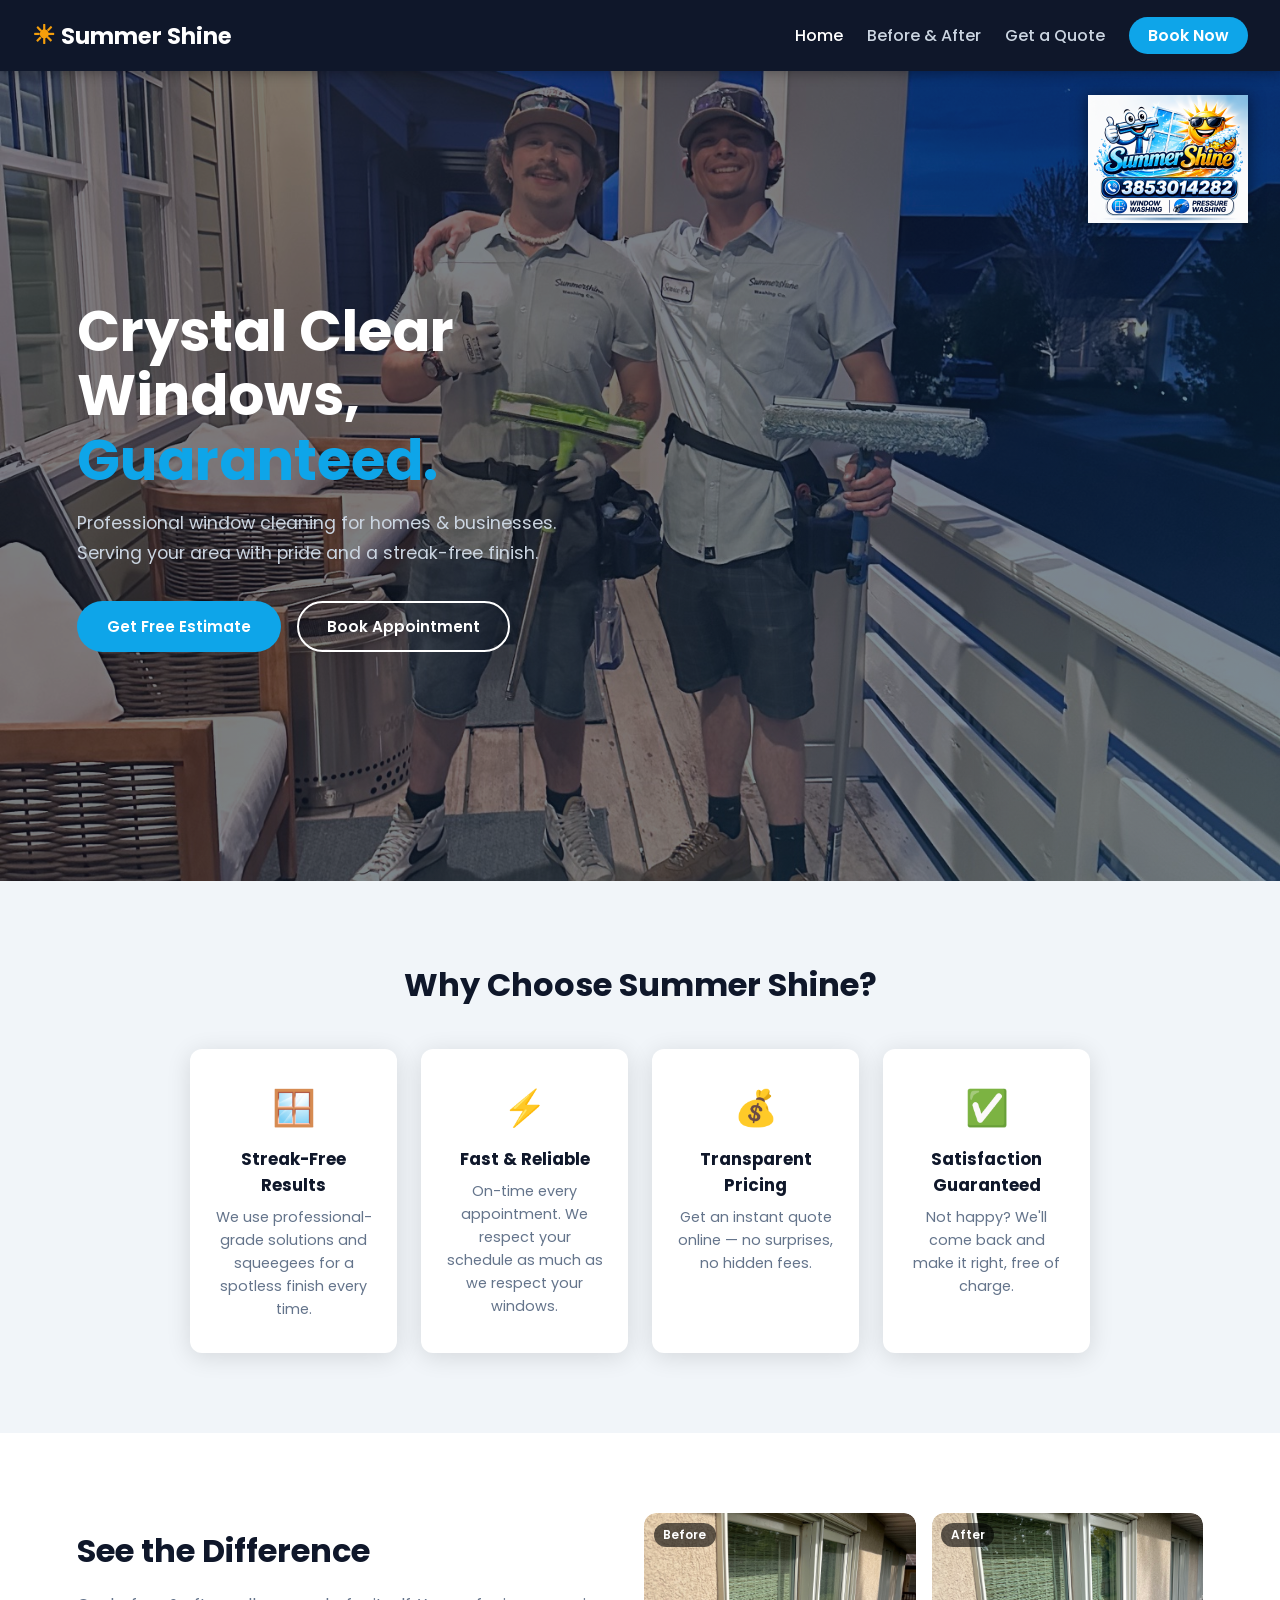
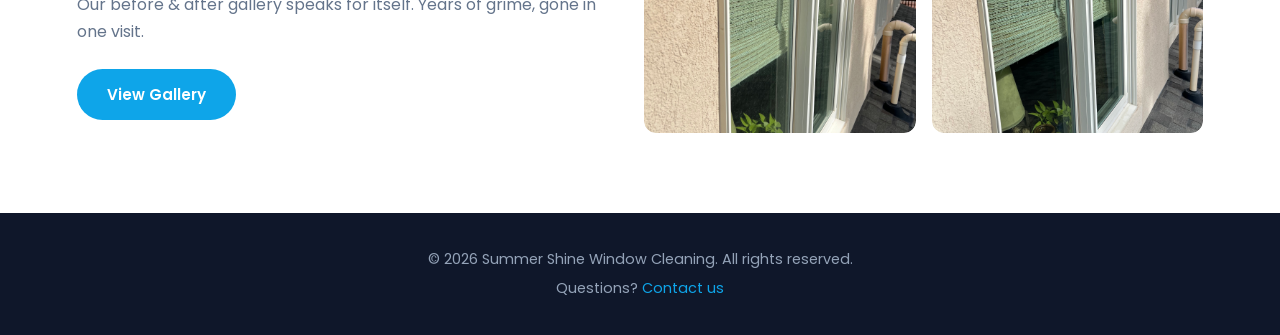
<file: index.html>
<!DOCTYPE html>
<html lang="en">
<head>
  <meta charset="UTF-8" />
  <meta name="viewport" content="width=device-width, initial-scale=1.0" />
  <title>Summer Shine Window Cleaning</title>
  <link rel="icon" href="data:image/svg+xml,<svg xmlns=%22http://www.w3.org/2000/svg%22 viewBox=%220 0 100 100%22><text y=%22.9em%22 font-size=%2290%22>☀️</text></svg>" />
  <link rel="stylesheet" href="css/style.css" />
  <link rel="preconnect" href="https://fonts.googleapis.com" />
  <link href="https://fonts.googleapis.com/css2?family=Poppins:wght@300;400;600;700&display=swap" rel="stylesheet" />
</head>
<body>
  <!-- NAV -->
  <nav class="navbar">
    <div class="nav-brand">
      <span class="brand-sun">☀</span> Summer Shine
    </div>
    <ul class="nav-links">
      <li><a href="index.html" class="active">Home</a></li>
      <li><a href="before-after.html">Before &amp; After</a></li>
      <li><a href="estimate.html">Get a Quote</a></li>
      <li><a href="book.html" class="btn-book">Book Now</a></li>
    </ul>
    <button class="nav-toggle" aria-label="Toggle menu">&#9776;</button>
  </nav>

  <!-- HERO -->
  <section class="hero">
    <div class="hero-overlay"></div>
    <!-- Replace images/logo.png with your actual company logo file -->
    <img class="site-logo" src="images/logo.png" alt="Summer Shine logo" onerror="this.style.display='none'" />
    <div class="hero-content">
      <h1>Crystal Clear Windows,<br /><span class="accent">Guaranteed.</span></h1>
      <p class="hero-sub">Professional window cleaning for homes &amp; businesses.<br />Serving your area with pride and a streak-free finish.</p>
      <div class="hero-cta">
        <a href="estimate.html" class="btn btn-primary">Get Free Estimate</a>
        <a href="book.html" class="btn btn-secondary">Book Appointment</a>
      </div>
    </div>
    <img class="hero-img" src="images/crew.png" alt="Summer Shine crew smiling with window cleaning equipment" />
  </section>

  <!-- WHY US -->
  <section class="features">
    <h2>Why Choose Summer Shine?</h2>
    <div class="features-grid">
      <div class="feature-card">
        <span class="feature-icon">🪟</span>
        <h3>Streak-Free Results</h3>
        <p>We use professional-grade solutions and squeegees for a spotless finish every time.</p>
      </div>
      <div class="feature-card">
        <span class="feature-icon">⚡</span>
        <h3>Fast &amp; Reliable</h3>
        <p>On-time every appointment. We respect your schedule as much as we respect your windows.</p>
      </div>
      <div class="feature-card">
        <span class="feature-icon">💰</span>
        <h3>Transparent Pricing</h3>
        <p>Get an instant quote online — no surprises, no hidden fees.</p>
      </div>
      <div class="feature-card">
        <span class="feature-icon">✅</span>
        <h3>Satisfaction Guaranteed</h3>
        <p>Not happy? We'll come back and make it right, free of charge.</p>
      </div>
    </div>
  </section>

  <!-- TEASER: BEFORE/AFTER -->
  <section class="teaser">
    <div class="teaser-text">
      <h2>See the Difference</h2>
      <p>Our before &amp; after gallery speaks for itself. Years of grime, gone in one visit.</p>
      <a href="before-after.html" class="btn btn-primary">View Gallery</a>
    </div>
    <div class="teaser-images">
      <div class="teaser-half">
        <span class="label">Before</span>
        <img src="images/dirty.png" alt="Dirty window before cleaning" class="teaser-img" />
      </div>
      <div class="teaser-half">
        <span class="label">After</span>
        <img src="images/after1.png" alt="Clean window after cleaning" class="teaser-img" />
      </div>
    </div>
  </section>

  <!-- FOOTER -->
  <footer class="footer">
    <p>&copy; <span id="year"></span> Summer Shine Window Cleaning. All rights reserved.</p>
    <p>Questions? <a href="mailto:michaelwyattnelson@gmail.com">Contact us</a></p>
  </footer>

  <script src="js/main.js"></script>
</body>
</html>
</file>
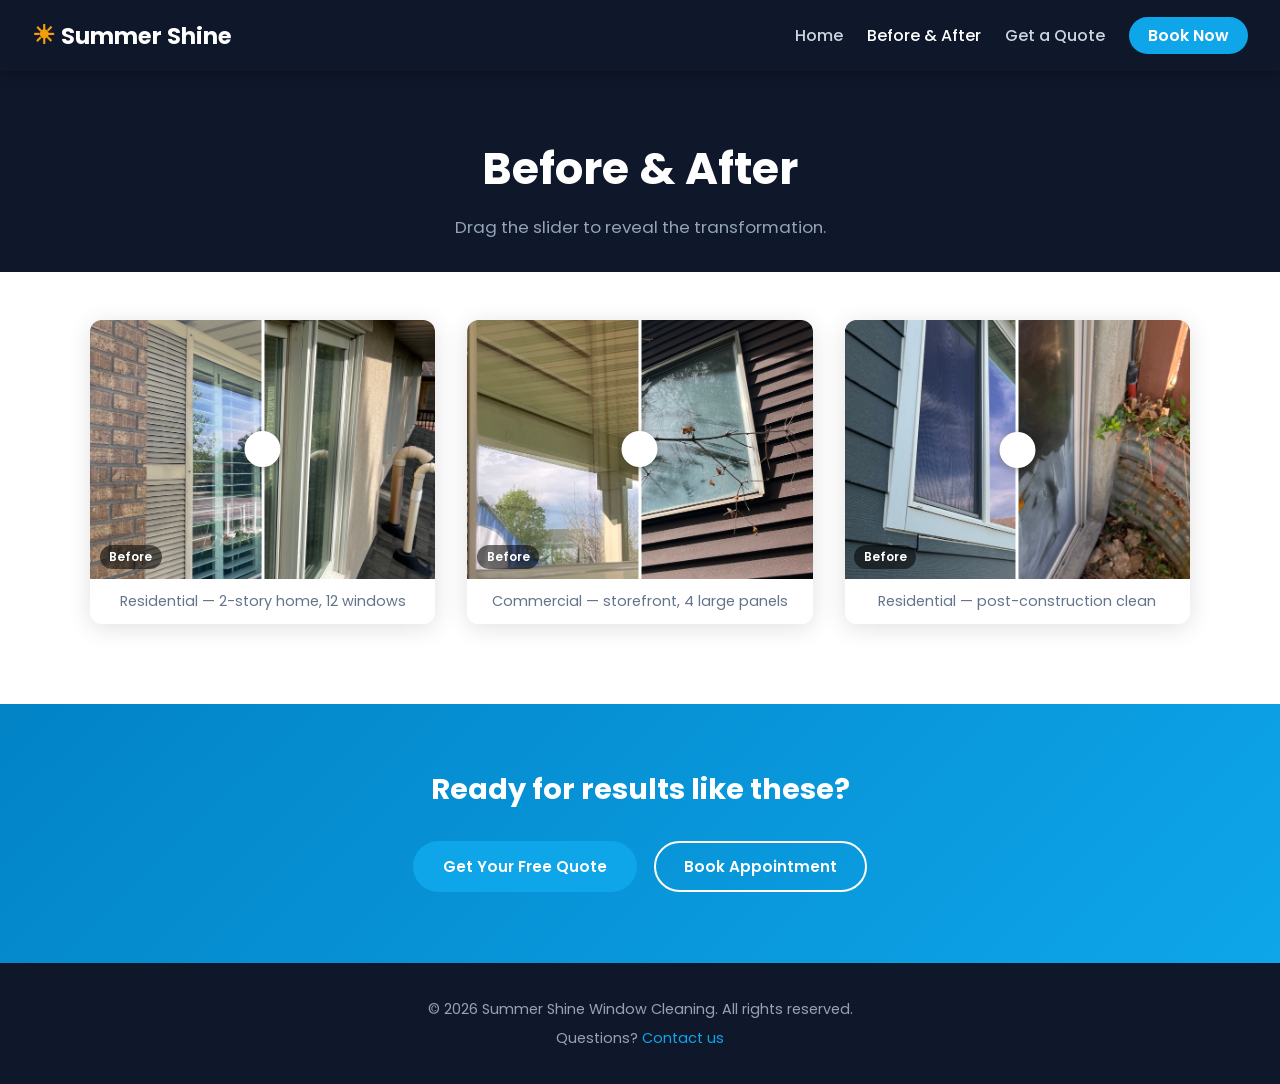
<file: before-after.html>
<!DOCTYPE html>
<html lang="en">
<head>
  <meta charset="UTF-8" />
  <meta name="viewport" content="width=device-width, initial-scale=1.0" />
  <title>Before &amp; After | Summer Shine</title>
  <link rel="icon" href="data:image/svg+xml,<svg xmlns=%22http://www.w3.org/2000/svg%22 viewBox=%220 0 100 100%22><text y=%22.9em%22 font-size=%2290%22>☀️</text></svg>" />
  <link rel="stylesheet" href="css/style.css" />
  <link href="https://fonts.googleapis.com/css2?family=Poppins:wght@300;400;600;700&display=swap" rel="stylesheet" />
</head>
<body>
  <nav class="navbar">
    <div class="nav-brand"><span class="brand-sun">☀</span> Summer Shine</div>
    <ul class="nav-links">
      <li><a href="index.html">Home</a></li>
      <li><a href="before-after.html" class="active">Before &amp; After</a></li>
      <li><a href="estimate.html">Get a Quote</a></li>
      <li><a href="book.html" class="btn-book">Book Now</a></li>
    </ul>
    <button class="nav-toggle" aria-label="Toggle menu">&#9776;</button>
  </nav>

  <section class="page-header">
    <h1>Before &amp; After</h1>
    <p>Drag the slider to reveal the transformation.</p>
  </section>

  <section class="gallery">
    <!-- Each .compare-wrapper is a before/after slider -->
    <!-- Add or remove .compare-wrapper blocks to show more jobs -->
    <div class="gallery-grid">

      <div class="gallery-item">
        <div class="compare-wrapper" id="compare-1">
          <div class="compare-before">
            <img src="images/dirty.png" alt="Before cleaning" />
            <span class="compare-label">Before</span>
          </div>
          <div class="compare-after">
            <img src="images/clean1.png" alt="After cleaning" />
            <span class="compare-label after-label">After</span>
          </div>
          <div class="compare-handle"></div>
          <input type="range" class="compare-range" min="0" max="100" value="50" aria-label="Slide to compare" />
        </div>
        <p class="gallery-caption">Residential — 2-story home, 12 windows</p>
      </div>

      <div class="gallery-item">
        <div class="compare-wrapper" id="compare-2">
          <div class="compare-before">
            <img src="images/very_dirty_side_window.png" alt="Before cleaning" />
            <span class="compare-label">Before</span>
          </div>
          <div class="compare-after">
            <img src="images/clean2.png" alt="After cleaning" />
            <span class="compare-label after-label">After</span>
          </div>
          <div class="compare-handle"></div>
          <input type="range" class="compare-range" min="0" max="100" value="50" aria-label="Slide to compare" />
        </div>
        <p class="gallery-caption">Commercial — storefront, 4 large panels</p>
      </div>

      <div class="gallery-item">
        <div class="compare-wrapper" id="compare-3">
          <div class="compare-before">
            <img src="images/very_dirty_window_well.png" alt="Before cleaning" />
            <span class="compare-label">Before</span>
          </div>
          <div class="compare-after">
            <img src="images/clean_screen.png" alt="After cleaning" />
            <span class="compare-label after-label">After</span>
          </div>
          <div class="compare-handle"></div>
          <input type="range" class="compare-range" min="0" max="100" value="50" aria-label="Slide to compare" />
        </div>
        <p class="gallery-caption">Residential — post-construction clean</p>
      </div>

    </div>
  </section>

  <section class="cta-band">
    <h2>Ready for results like these?</h2>
    <a href="estimate.html" class="btn btn-primary">Get Your Free Quote</a>
    <a href="book.html" class="btn btn-secondary">Book Appointment</a>
  </section>

  <footer class="footer">
    <p>&copy; <span id="year"></span> Summer Shine Window Cleaning. All rights reserved.</p>
    <p>Questions? <a href="mailto:michaelwyattnelson@gmail.com">Contact us</a></p>
  </footer>

  <script src="js/main.js"></script>
  <script src="js/compare.js"></script>
</body>
</html>
</file>
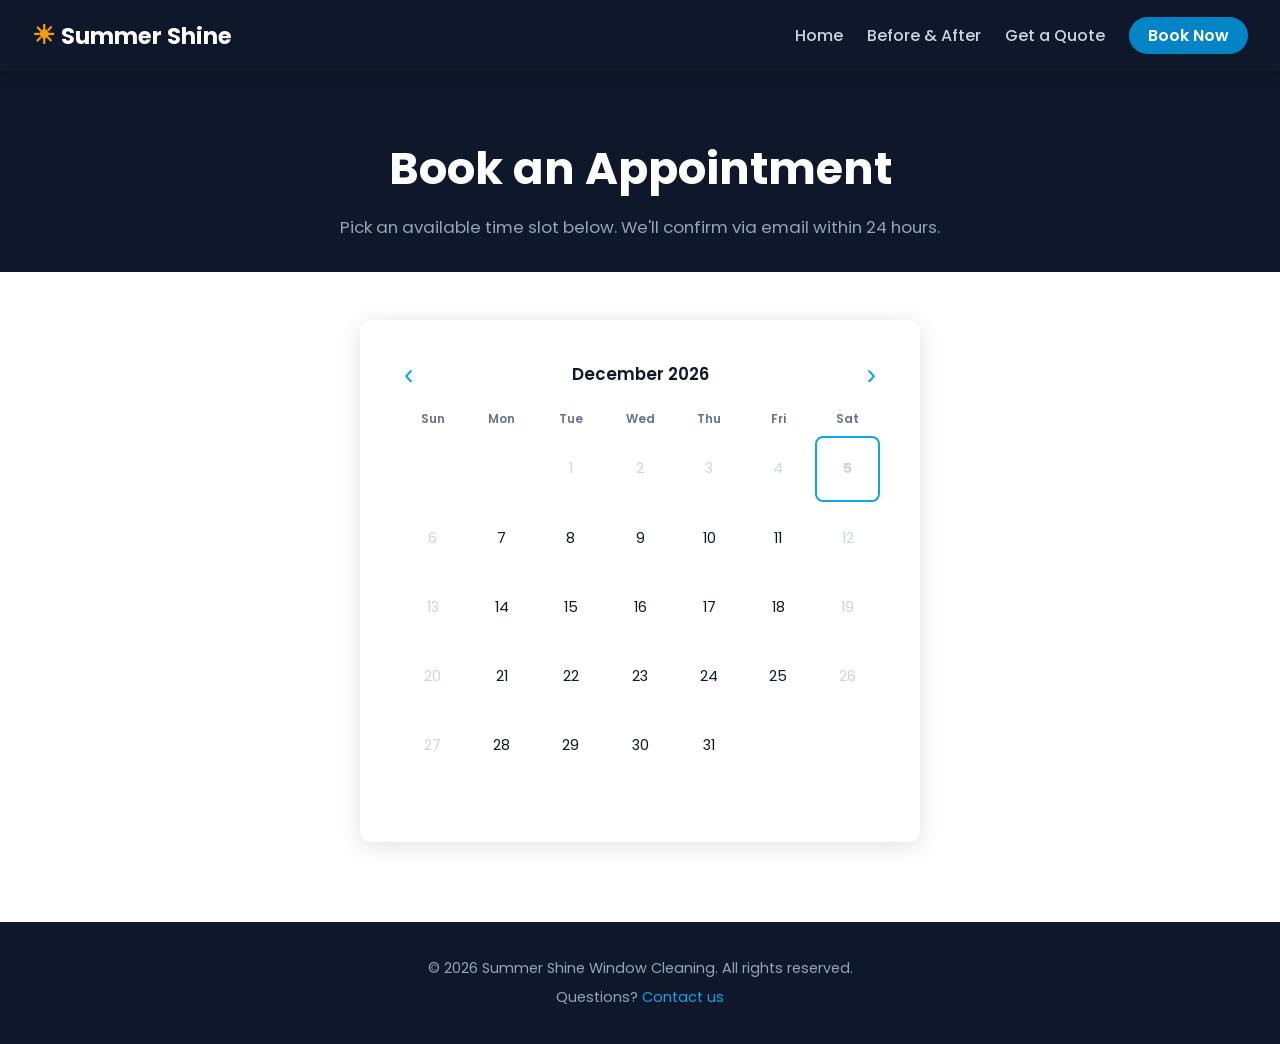
<file: book.html>
<!DOCTYPE html>
<html lang="en">
<head>
  <meta charset="UTF-8" />
  <meta name="viewport" content="width=device-width, initial-scale=1.0" />
  <title>Book Appointment | Summer Shine</title>
  <link rel="icon" href="data:image/svg+xml,<svg xmlns=%22http://www.w3.org/2000/svg%22 viewBox=%220 0 100 100%22><text y=%22.9em%22 font-size=%2290%22>☀️</text></svg>" />
  <link rel="stylesheet" href="css/style.css" />
  <link href="https://fonts.googleapis.com/css2?family=Poppins:wght@300;400;600;700&display=swap" rel="stylesheet" />
</head>
<body>
  <nav class="navbar">
    <div class="nav-brand"><span class="brand-sun">☀</span> Summer Shine</div>
    <ul class="nav-links">
      <li><a href="index.html">Home</a></li>
      <li><a href="before-after.html">Before &amp; After</a></li>
      <li><a href="estimate.html">Get a Quote</a></li>
      <li><a href="book.html" class="btn-book active">Book Now</a></li>
    </ul>
    <button class="nav-toggle" aria-label="Toggle menu">&#9776;</button>
  </nav>

  <section class="page-header">
    <h1>Book an Appointment</h1>
    <p>Pick an available time slot below. We'll confirm via email within 24 hours.</p>
  </section>

  <section class="book-section">
    <div class="book-card">

      <!-- Calendar picker -->
      <div class="calendar-container">
        <div class="cal-header">
          <button id="prevMonth" class="cal-nav" aria-label="Previous month">&#8249;</button>
          <span id="calMonthYear"></span>
          <button id="nextMonth" class="cal-nav" aria-label="Next month">&#8250;</button>
        </div>
        <div class="cal-grid" id="calGrid"></div>
      </div>

      <!-- Time slot picker (shown after date selected) -->
      <div class="timeslot-container" id="timeslotContainer" style="display:none;">
        <h3>Available times for <span id="selectedDateLabel"></span></h3>
        <div class="timeslot-grid" id="timeslotGrid"></div>
      </div>

      <!-- Booking form (shown after time selected) -->
      <form
        class="booking-form"
        id="bookingForm"
        name="booking"
        method="POST"
        data-netlify="true"
        netlify-honeypot="bot-field"
        style="display:none;"
      >
        <!-- Netlify honeypot -->
        <p style="display:none;"><label>Don't fill this out: <input name="bot-field" /></label></p>
        <input type="hidden" name="form-name" value="booking" />
        <input type="hidden" name="appointmentDate" id="hiddenDate" />
        <input type="hidden" name="appointmentTime" id="hiddenTime" />
        <input type="hidden" name="estimatedTotal" id="hiddenTotal" />

        <h3 id="selectedSlotLabel" class="slot-confirm"></h3>

        <div class="form-group">
          <label for="custName">Full Name *</label>
          <input type="text" id="custName" name="custName" required placeholder="Jane Smith" />
        </div>
        <div class="form-group">
          <label for="custEmail">Email *</label>
          <input type="email" id="custEmail" name="custEmail" required placeholder="jane@email.com" />
        </div>
        <div class="form-group">
          <label for="custPhone">Phone</label>
          <input type="tel" id="custPhone" name="custPhone" placeholder="(555) 000-0000" />
        </div>
        <div class="form-group">
          <label for="custAddress">Service Address *</label>
          <input type="text" id="custAddress" name="custAddress" required placeholder="123 Main St, City, State" />
        </div>
        <div class="form-group">
          <label for="custNotes">Notes (optional)</label>
          <textarea id="custNotes" name="custNotes" rows="3" placeholder="Any special instructions, gate codes, etc."></textarea>
        </div>

        <div class="estimate-summary" id="estimateSummary" style="display:none;">
          <p>Estimated Total: <strong id="bookEstimateDisplay"></strong></p>
        </div>

        <button type="submit" class="btn btn-primary btn-full">Confirm Booking</button>
        <p class="form-note">By submitting you agree to be contacted to confirm your appointment.</p>
      </form>

      <!-- Success message -->
      <div class="success-message" id="successMessage" style="display:none;">
        <span class="success-icon">✅</span>
        <h2>You're booked!</h2>
        <p>We'll send a confirmation email to <strong id="confirmedEmail"></strong>.<br />
        Your appointment is <strong id="confirmedSlot"></strong>.</p>
        <a href="index.html" class="btn btn-secondary">Back to Home</a>
      </div>

    </div>
  </section>

  <footer class="footer">
    <p>&copy; <span id="year"></span> Summer Shine Window Cleaning. All rights reserved.</p>
    <p>Questions? <a href="mailto:michaelwyattnelson@gmail.com">Contact us</a></p>
  </footer>

  <script src="js/main.js"></script>
  <script src="js/booking.js"></script>
</body>
</html>
</file>
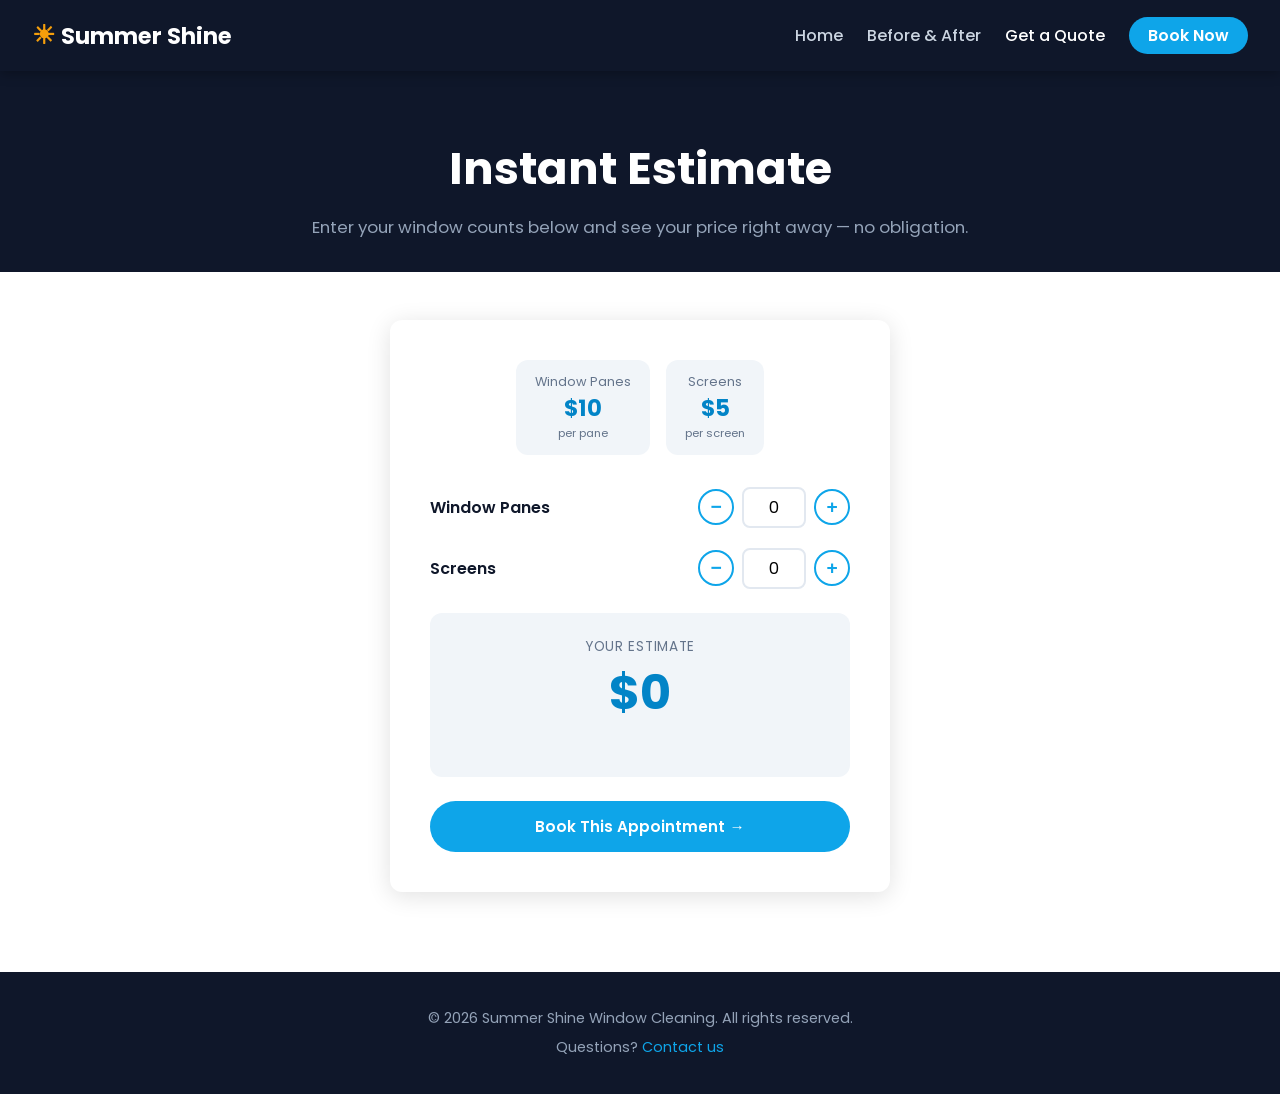
<file: estimate.html>
<!DOCTYPE html>
<html lang="en">
<head>
  <meta charset="UTF-8" />
  <meta name="viewport" content="width=device-width, initial-scale=1.0" />
  <title>Get a Quote | Summer Shine</title>
  <link rel="icon" href="data:image/svg+xml,<svg xmlns=%22http://www.w3.org/2000/svg%22 viewBox=%220 0 100 100%22><text y=%22.9em%22 font-size=%2290%22>☀️</text></svg>" />
  <link rel="stylesheet" href="css/style.css" />
  <link href="https://fonts.googleapis.com/css2?family=Poppins:wght@300;400;600;700&display=swap" rel="stylesheet" />
</head>
<body>
  <nav class="navbar">
    <div class="nav-brand"><span class="brand-sun">☀</span> Summer Shine</div>
    <ul class="nav-links">
      <li><a href="index.html">Home</a></li>
      <li><a href="before-after.html">Before &amp; After</a></li>
      <li><a href="estimate.html" class="active">Get a Quote</a></li>
      <li><a href="book.html" class="btn-book">Book Now</a></li>
    </ul>
    <button class="nav-toggle" aria-label="Toggle menu">&#9776;</button>
  </nav>

  <section class="page-header">
    <h1>Instant Estimate</h1>
    <p>Enter your window counts below and see your price right away — no obligation.</p>
  </section>

  <section class="estimate-section">
    <div class="estimate-card">
      <div class="pricing-legend">
        <div class="price-badge"><span>Window Panes</span><strong>$10</strong><small>per pane</small></div>
        <div class="price-badge"><span>Screens</span><strong>$5</strong><small>per screen</small></div>
      </div>

      <form class="estimate-form" id="estimateForm" novalidate>
        <div class="form-row">
          <label for="windowPanes">Window Panes</label>
          <div class="qty-control">
            <button type="button" class="qty-btn" data-target="windowPanes" data-action="dec">−</button>
            <input type="number" id="windowPanes" name="windowPanes" value="0" min="0" max="999" />
            <button type="button" class="qty-btn" data-target="windowPanes" data-action="inc">+</button>
          </div>
        </div>

        <div class="form-row">
          <label for="screens">Screens</label>
          <div class="qty-control">
            <button type="button" class="qty-btn" data-target="screens" data-action="dec">−</button>
            <input type="number" id="screens" name="screens" value="0" min="0" max="999" />
            <button type="button" class="qty-btn" data-target="screens" data-action="inc">+</button>
          </div>
        </div>

        <div class="estimate-result" id="estimateResult">
          <p class="result-label">Your Estimate</p>
          <p class="result-amount" id="totalAmount">$0</p>
          <p class="result-breakdown" id="breakdown">&nbsp;</p>
        </div>

        <a href="book.html" class="btn btn-primary btn-full" id="bookFromEstimate">Book This Appointment →</a>
      </form>
    </div>
  </section>

  <footer class="footer">
    <p>&copy; <span id="year"></span> Summer Shine Window Cleaning. All rights reserved.</p>
    <p>Questions? <a href="mailto:michaelwyattnelson@gmail.com">Contact us</a></p>
  </footer>

  <script src="js/main.js"></script>
  <script src="js/estimate.js"></script>
</body>
</html>
</file>
<file: css/style.css>
/* =============================================
   Summer Shine — Main Stylesheet
   ============================================= */

*, *::before, *::after { box-sizing: border-box; margin: 0; padding: 0; }

:root {
  --sky: #0ea5e9;
  --sky-dark: #0284c7;
  --sun: #f59e0b;
  --dark: #0f172a;
  --mid: #334155;
  --muted: #64748b;
  --light: #f1f5f9;
  --white: #ffffff;
  --radius: 12px;
  --shadow: 0 4px 24px rgba(0,0,0,.12);
  --font: 'Poppins', sans-serif;
}

body { font-family: var(--font); color: var(--dark); background: var(--white); }
a { text-decoration: none; color: inherit; }
img { max-width: 100%; display: block; }
ul { list-style: none; }

/* ---- BUTTONS ---- */
.btn {
  display: inline-block;
  padding: .75rem 1.75rem;
  border-radius: 50px;
  font-weight: 600;
  font-size: .95rem;
  cursor: pointer;
  border: 2px solid transparent;
  transition: all .2s;
}
.btn-primary { background: var(--sky); color: var(--white); }
.btn-primary:hover { background: var(--sky-dark); }
.btn-secondary { background: transparent; color: var(--white); border-color: var(--white); }
.btn-secondary:hover { background: rgba(255,255,255,.15); }
.btn-full { display: block; text-align: center; width: 100%; }

/* ---- NAVBAR ---- */
.navbar {
  position: sticky; top: 0; z-index: 100;
  display: flex; align-items: center; justify-content: space-between;
  padding: 1rem 2rem;
  background: var(--dark);
  box-shadow: 0 2px 12px rgba(0,0,0,.3);
}
.nav-brand {
  font-size: 1.4rem; font-weight: 700; color: var(--white);
  display: flex; align-items: center; gap: .4rem;
}
.brand-sun { color: var(--sun); font-size: 1.6rem; }

/* Logo banner below navbar */
/* Company logo — swap images/logo.png for your actual file */
.site-logo {
  position: absolute;
  top: 1.5rem;
  right: 2rem;
  height: clamp(96px, 10vw, 240px);
  width: auto;
  object-fit: contain;
  z-index: 3;
  filter: drop-shadow(0 2px 8px rgba(0,0,0,.5));
}
@media (max-width: 480px) {
  .site-logo { height: 56px; top: 1rem; right: 1rem; }
  .hero-content { padding-right: 74px; }
}
.nav-links { display: flex; gap: 1.5rem; align-items: center; }
.nav-links a { color: #cbd5e1; font-weight: 500; transition: color .2s; }
.nav-links a:hover, .nav-links a.active { color: var(--white); }
.btn-book {
  background: var(--sky); color: var(--white) !important;
  padding: .45rem 1.2rem; border-radius: 50px;
  font-weight: 600 !important;
}
.btn-book:hover { background: var(--sky-dark); }
.btn-book.active { background: var(--sky-dark); }
.nav-toggle { display: none; background: none; border: none; color: var(--white); font-size: 1.5rem; cursor: pointer; }

@media (max-width: 700px) {
  .nav-links { display: none; flex-direction: column; position: absolute; top: 64px; left: 0; right: 0;
    background: var(--dark); padding: 1rem 2rem 1.5rem; gap: 1rem; }
  .nav-links.open { display: flex; }
  .nav-toggle { display: block; }
}

/* ---- HERO ---- */
.hero {
  position: relative; min-height: 90vh;
  display: flex; align-items: center;
  overflow: hidden; background: var(--dark);
}
.hero-img {
  position: absolute; inset: 0; width: 100%; height: 100%;
  object-fit: cover; opacity: .45;
}
.hero-overlay {
  position: absolute; inset: 0;
  background: linear-gradient(135deg, rgba(15,23,42,.85) 40%, rgba(14,165,233,.25) 100%);
}
.hero-content {
  position: relative; z-index: 2;
  max-width: 680px; padding: 3rem 2rem 3rem 6vw;
}
.hero-content h1 { font-size: clamp(2rem, 5vw, 3.5rem); color: var(--white); line-height: 1.15; margin-bottom: 1rem; }
.accent { color: var(--sky); }
.hero-sub { color: #cbd5e1; font-size: 1.1rem; line-height: 1.7; margin-bottom: 2rem; }
.hero-cta { display: flex; gap: 1rem; flex-wrap: wrap; }

/* ---- FEATURES ---- */
.features { padding: 5rem 2rem; background: var(--light); text-align: center; }
.features h2 { font-size: 2rem; margin-bottom: 2.5rem; }
.features-grid { display: grid; grid-template-columns: repeat(auto-fit, minmax(200px, 1fr)); gap: 1.5rem; max-width: 900px; margin: 0 auto; }
.feature-card { background: var(--white); border-radius: var(--radius); padding: 2rem 1.5rem; box-shadow: var(--shadow); }
.feature-icon { font-size: 2.2rem; }
.feature-card h3 { margin: .75rem 0 .5rem; font-size: 1.05rem; }
.feature-card p { color: var(--muted); font-size: .9rem; line-height: 1.6; }

/* ---- TEASER ---- */
.teaser { display: flex; align-items: center; gap: 3rem; padding: 5rem 6vw; flex-wrap: wrap; }
.teaser-text { flex: 1 1 280px; }
.teaser-text h2 { font-size: 2rem; margin-bottom: 1rem; }
.teaser-text p { color: var(--muted); margin-bottom: 1.5rem; line-height: 1.7; }
.teaser-images { flex: 1 1 320px; display: flex; gap: 1rem; }
.teaser-half { flex: 1; position: relative; border-radius: var(--radius); overflow: hidden; }
.label {
  position: absolute; top: .6rem; left: .6rem; z-index: 2;
  background: rgba(0,0,0,.6); color: var(--white);
  font-size: .75rem; font-weight: 600; padding: .2rem .6rem; border-radius: 50px;
}
.placeholder-img {
  height: 220px; border-radius: var(--radius); display: flex;
  align-items: center; justify-content: center; font-weight: 600; font-size: .95rem;
}
.dirty { background: #78716c; color: #d6d3d1; }
.clean { background: #bae6fd; color: var(--sky-dark); }
.teaser-img { width: 100%; height: 220px; object-fit: cover; border-radius: var(--radius); display: block; }

/* ---- PAGE HEADER ---- */
.page-header { text-align: center; padding: 4rem 2rem 2rem; background: var(--dark); color: var(--white); }
.page-header h1 { font-size: clamp(1.8rem, 4vw, 2.8rem); margin-bottom: .75rem; }
.page-header p { color: #94a3b8; font-size: 1.05rem; }

/* ---- BEFORE/AFTER GALLERY ---- */
.gallery { padding: 3rem 2rem 5rem; }
.gallery-grid { display: grid; grid-template-columns: repeat(auto-fit, minmax(300px, 1fr)); gap: 2rem; max-width: 1100px; margin: 0 auto; }
.gallery-item { border-radius: var(--radius); overflow: hidden; box-shadow: var(--shadow); }
.gallery-caption { text-align: center; padding: .75rem; font-size: .9rem; color: var(--muted); background: var(--white); }

/* Compare slider */
.compare-wrapper {
  position: relative; overflow: hidden; cursor: col-resize;
  aspect-ratio: 4/3; user-select: none;
}
.compare-before, .compare-after {
  position: absolute; inset: 0;
}
.compare-before img, .compare-after img {
  width: 100%; height: 100%; object-fit: cover;
}
.compare-after { clip-path: inset(0 50% 0 0); }
.compare-label {
  position: absolute; bottom: .6rem; left: .6rem; z-index: 3;
  background: rgba(0,0,0,.55); color: var(--white);
  font-size: .75rem; font-weight: 600; padding: .2rem .6rem; border-radius: 50px;
}
.after-label { left: auto; right: .6rem; }
.compare-handle {
  position: absolute; top: 0; bottom: 0; left: 50%; z-index: 4;
  width: 3px; background: var(--white);
  transform: translateX(-50%);
}
.compare-handle::before, .compare-handle::after {
  content: ''; position: absolute; left: 50%; transform: translateX(-50%);
  width: 36px; height: 36px; border-radius: 50%;
  background: var(--white); box-shadow: 0 2px 8px rgba(0,0,0,.3);
}
.compare-handle::before { top: calc(50% - 18px); }
.compare-handle::after { display: none; }
.compare-range {
  position: absolute; inset: 0; width: 100%; height: 100%;
  opacity: 0; cursor: col-resize; z-index: 5;
}

/* ---- CTA BAND ---- */
.cta-band {
  text-align: center; padding: 4rem 2rem;
  background: linear-gradient(135deg, var(--sky-dark), var(--sky));
  color: var(--white);
}
.cta-band h2 { font-size: 1.8rem; margin-bottom: 1.5rem; }
.cta-band .btn { margin: .4rem; }

/* ---- ESTIMATE ---- */
.estimate-section { padding: 3rem 1rem 5rem; display: flex; justify-content: center; }
.estimate-card { background: var(--white); border-radius: var(--radius); box-shadow: var(--shadow); padding: 2.5rem; max-width: 500px; width: 100%; }
.pricing-legend { display: flex; gap: 1rem; margin-bottom: 2rem; justify-content: center; flex-wrap: wrap; }
.price-badge {
  display: flex; flex-direction: column; align-items: center;
  background: var(--light); border-radius: var(--radius); padding: .8rem 1.2rem;
  min-width: 90px;
}
.price-badge span { font-size: .8rem; color: var(--muted); }
.price-badge strong { font-size: 1.4rem; color: var(--sky-dark); }
.price-badge small { font-size: .7rem; color: var(--muted); text-align: center; }

.form-row { display: flex; align-items: center; justify-content: space-between; margin-bottom: 1.2rem; }
.form-row label { font-weight: 600; }
.qty-control { display: flex; align-items: center; gap: .5rem; }
.qty-control input[type="number"] {
  width: 64px; text-align: center; border: 2px solid #e2e8f0;
  border-radius: 8px; padding: .4rem; font-size: 1rem; font-family: var(--font);
  -moz-appearance: textfield;
}
.qty-control input::-webkit-outer-spin-button,
.qty-control input::-webkit-inner-spin-button { -webkit-appearance: none; }
.qty-btn {
  width: 36px; height: 36px; border-radius: 50%; border: 2px solid var(--sky);
  background: transparent; color: var(--sky); font-size: 1.2rem; font-weight: 700;
  cursor: pointer; transition: all .15s;
  display: flex; align-items: center; justify-content: center;
}
.qty-btn:hover { background: var(--sky); color: var(--white); }

.estimate-result {
  text-align: center; background: var(--light); border-radius: var(--radius);
  padding: 1.5rem; margin: 1.5rem 0;
}
.result-label { font-size: .85rem; color: var(--muted); text-transform: uppercase; letter-spacing: .05em; }
.result-amount { font-size: 3rem; font-weight: 700; color: var(--sky-dark); }
.result-breakdown { font-size: .85rem; color: var(--muted); margin-top: .25rem; }

/* ---- BOOKING ---- */
.book-section { padding: 3rem 1rem 5rem; display: flex; justify-content: center; }
.book-card { background: var(--white); border-radius: var(--radius); box-shadow: var(--shadow); padding: 2.5rem; max-width: 560px; width: 100%; }

/* Calendar */
.calendar-container { margin-bottom: 1.5rem; }
.cal-header { display: flex; align-items: center; justify-content: space-between; margin-bottom: 1rem; font-weight: 600; font-size: 1.05rem; }
.cal-nav { background: none; border: none; font-size: 1.8rem; cursor: pointer; color: var(--sky); line-height: 1; padding: 0 .25rem; }
.cal-grid { display: grid; grid-template-columns: repeat(7, 1fr); gap: 4px; text-align: center; }
.cal-day-name { font-size: .75rem; color: var(--muted); padding: .3rem 0; font-weight: 600; }
.cal-day {
  aspect-ratio: 1; display: flex; align-items: center; justify-content: center;
  border-radius: 8px; font-size: .9rem; cursor: pointer; border: 2px solid transparent;
  transition: all .15s;
}
.cal-day:hover:not(.cal-empty):not(.cal-past):not(.cal-booked-full) { background: var(--sky); color: var(--white); }
.cal-day.selected { background: var(--sky-dark); color: var(--white); }
.cal-day.cal-past { color: #cbd5e1; cursor: not-allowed; }
.cal-day.cal-booked-full { background: #fee2e2; color: #ef4444; cursor: not-allowed; font-weight: 600; }
.cal-day.cal-today { border-color: var(--sky); font-weight: 700; }
.cal-empty { pointer-events: none; }

/* Timeslots */
.timeslot-container { margin-bottom: 1.5rem; }
.timeslot-container h3 { font-size: 1rem; margin-bottom: .75rem; }
.timeslot-grid { display: flex; flex-wrap: wrap; gap: .5rem; }
.timeslot-btn {
  padding: .45rem 1rem; border-radius: 50px;
  border: 2px solid var(--sky); background: transparent;
  color: var(--sky); font-weight: 600; font-size: .85rem;
  cursor: pointer; transition: all .15s; font-family: var(--font);
}
.timeslot-btn:hover:not(:disabled) { background: var(--sky); color: var(--white); }
.timeslot-btn.selected { background: var(--sky-dark); color: var(--white); border-color: var(--sky-dark); }
.timeslot-btn:disabled { border-color: #e2e8f0; color: #cbd5e1; cursor: not-allowed; background: var(--light); }

/* Booking form */
.booking-form { margin-top: .5rem; }
.slot-confirm { font-size: 1rem; color: var(--sky-dark); margin-bottom: 1.25rem; }
.form-group { margin-bottom: 1rem; }
.form-group label { display: block; font-weight: 600; font-size: .9rem; margin-bottom: .35rem; }
.form-group input, .form-group textarea {
  width: 100%; border: 2px solid #e2e8f0; border-radius: 8px;
  padding: .6rem .9rem; font-size: .95rem; font-family: var(--font);
  transition: border-color .2s;
}
.form-group input:focus, .form-group textarea:focus { outline: none; border-color: var(--sky); }
.estimate-summary { background: var(--light); border-radius: 8px; padding: .75rem 1rem; margin-bottom: 1rem; font-size: .9rem; }
.form-note { font-size: .78rem; color: var(--muted); margin-top: .75rem; text-align: center; }

/* Success */
.success-message { text-align: center; padding: 2rem; }
.success-icon { font-size: 3rem; }
.success-message h2 { margin: 1rem 0 .5rem; font-size: 1.8rem; }
.success-message p { color: var(--muted); margin-bottom: 1.5rem; line-height: 1.7; }

/* ---- FOOTER ---- */
.footer { background: var(--dark); color: #94a3b8; text-align: center; padding: 2rem; font-size: .9rem; line-height: 2; }
.footer a { color: var(--sky); }
.footer a:hover { text-decoration: underline; }
</file>
